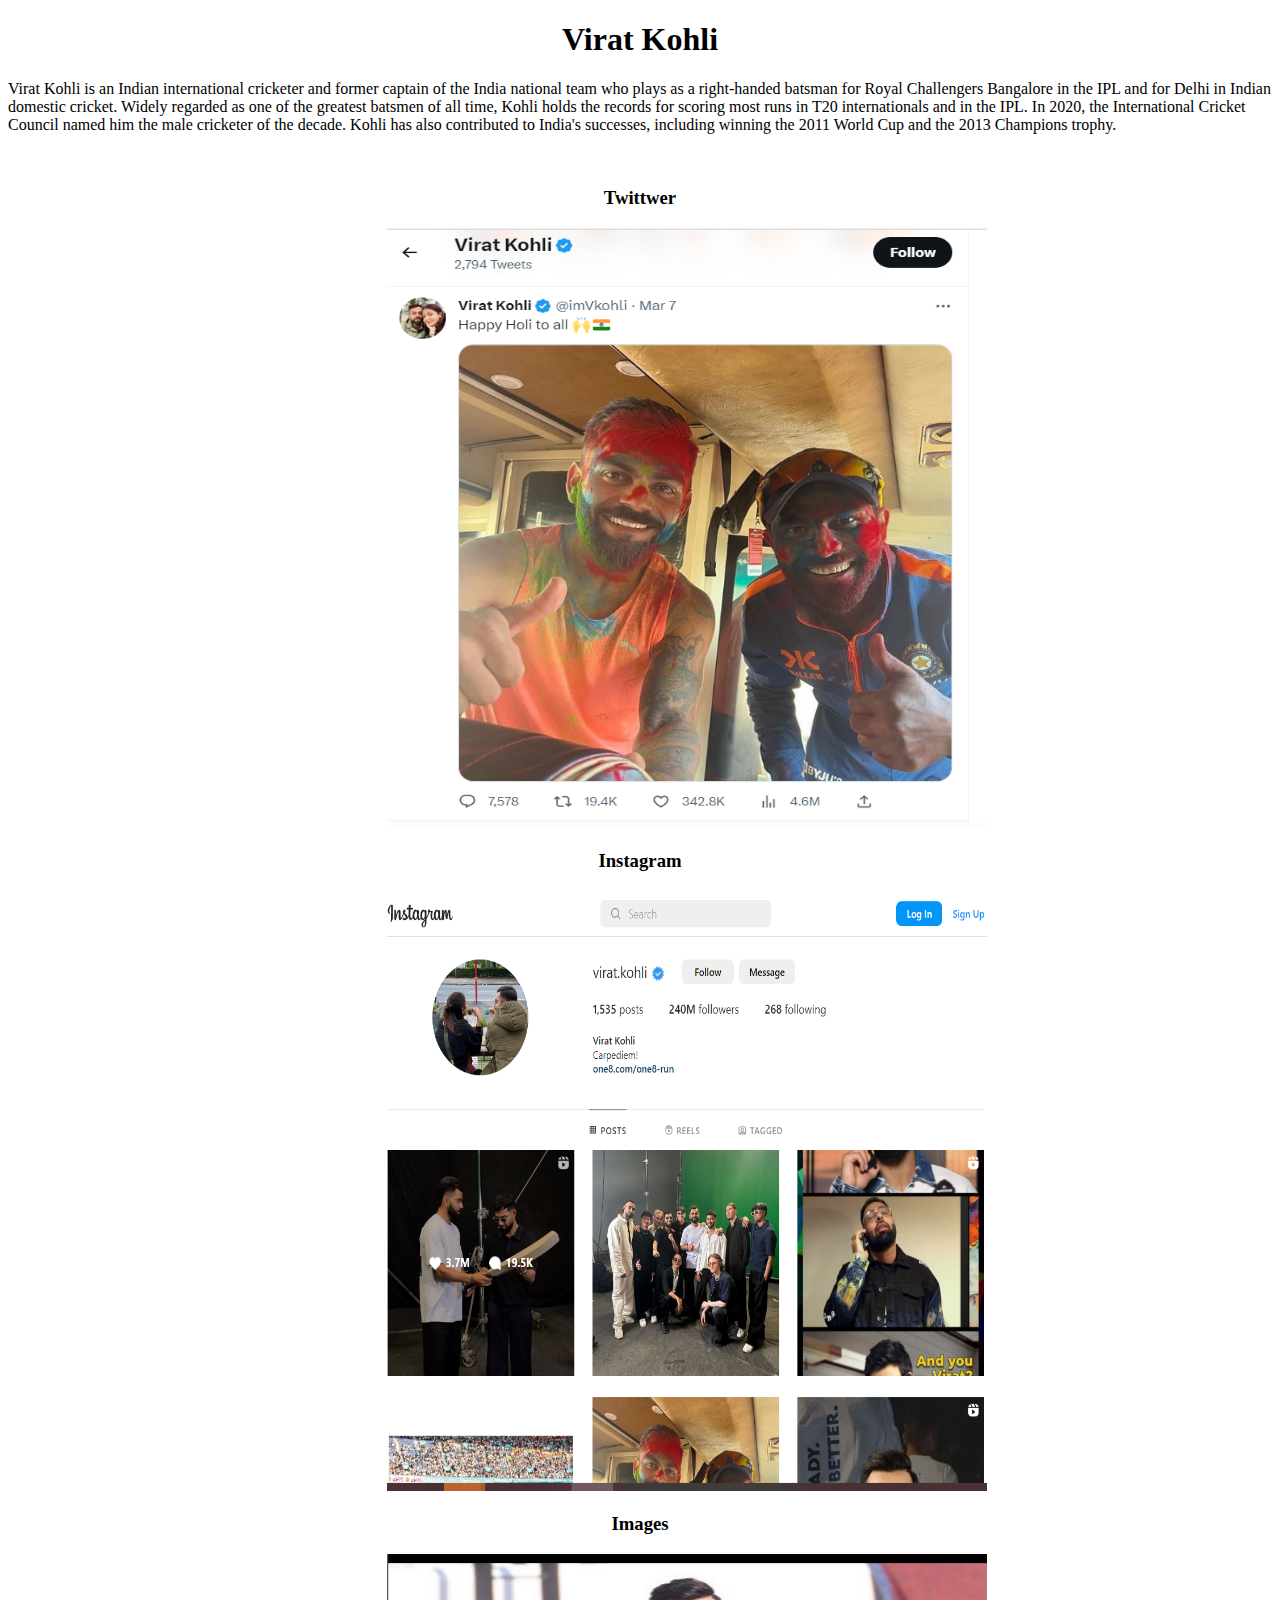
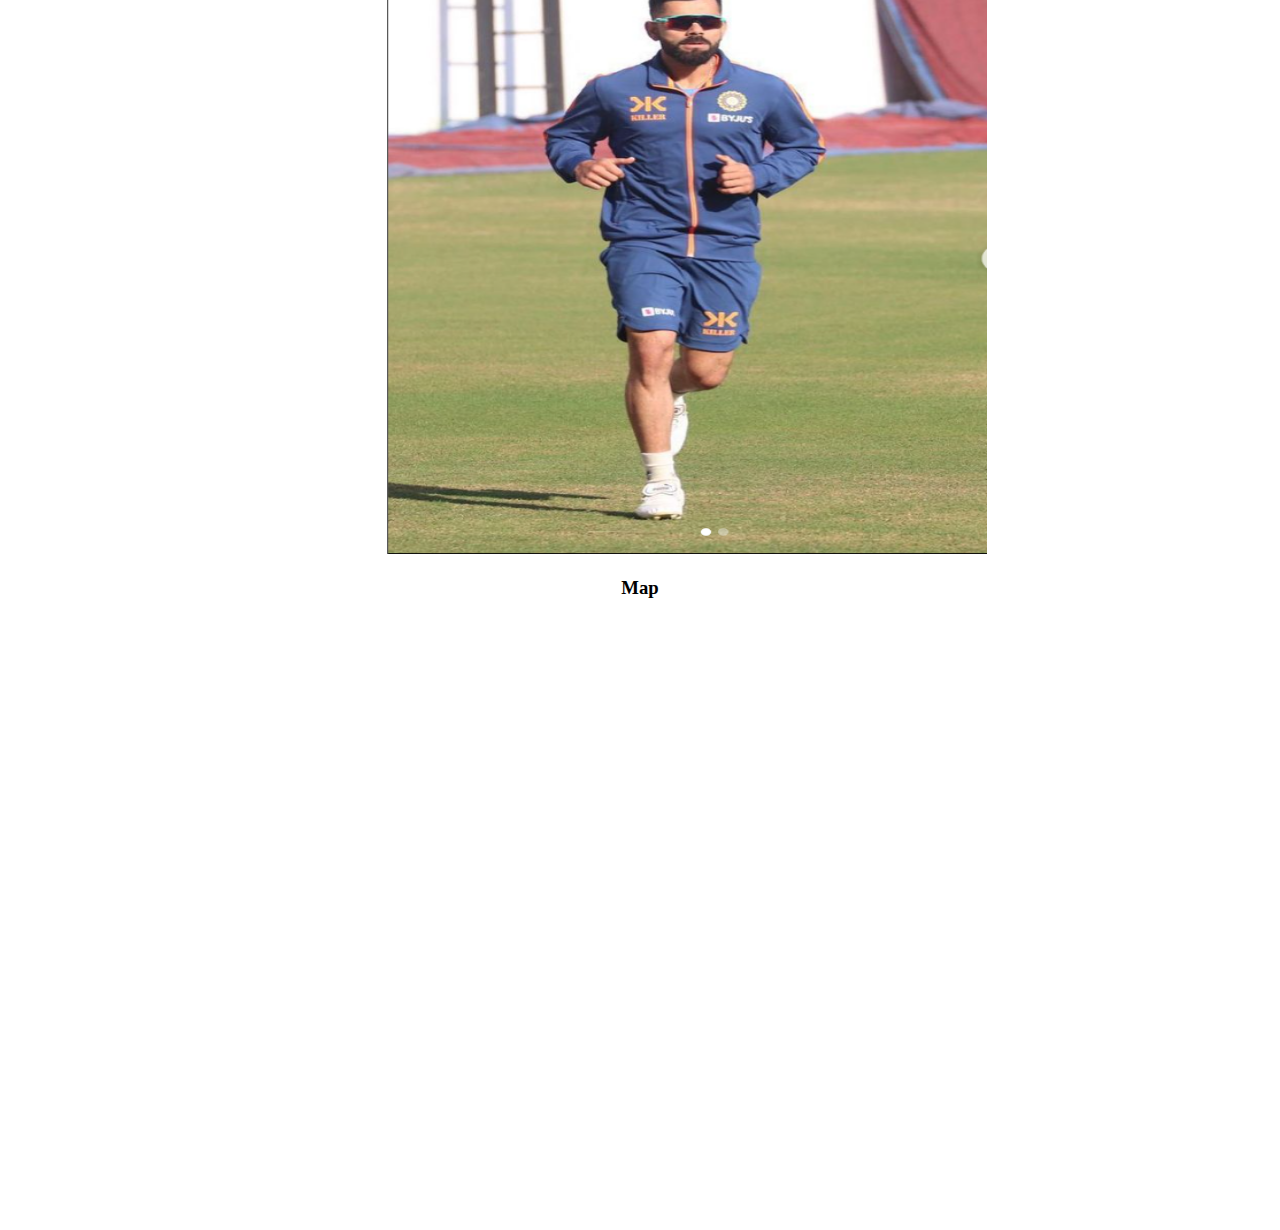
<file: index.htm>
<!DOCTYPE html>
<html lang="en">
<head>
    <meta charset="UTF-8">
    <meta http-equiv="X-UA-Compatible" content="IE=edge">
    <meta name="viewport" content="width=device-width, initial-scale=1.0">
    <title>Document</title>
    <link rel="stylesheet" href="style.css">
</head>
<body>
     <h1> Virat Kohli </h1>
     <p>Virat Kohli is an Indian international cricketer and former captain of the
         India national team who plays as a right-handed batsman for Royal Challengers Bangalore
          in the IPL and for Delhi in Indian domestic cricket. Widely regarded as one of the 
          greatest batsmen of all time, Kohli holds the records for scoring most runs in T20 internationals and in the IPL. In 2020, the International Cricket Council named him the male cricketer of the decade. Kohli has also contributed to India's successes, 
          including winning the 2011 World Cup and the 2013 Champions trophy.</p>

      <br>
      <h3 id="twit">Twittwer </h3>
      <div id="twitter">
      <img src="twitter.png" alt="Insta" height="600px" width="600px" >  
    </div>

    <h3 id="ins">Instagram </h3>
      <div id="Insta">
      <img src="insta.png" alt="Insta" height="600px" width="600px" >  
    </div>

    <h3 id="im">Images </h3>
    <div id="images">
    <img src="image.png" alt="Insta" height="600px" width="600px" >  
  </div>
   <h3>Map</h3>

  <div style="width: 100%"><iframe width="600" height="600" frameborder="0" scrolling="no" marginheight="0" marginwidth="0" src="https://maps.google.com/maps?width=600&amp;height=600&amp;hl=en&amp;q=Delhi%20Idia+(My%20Business%20Name)&amp;t=&amp;z=14&amp;ie=UTF8&amp;iwloc=B&amp;output=embed"><a href="https://www.maps.ie/distance-area-calculator.html">distance maps</a></iframe></div>
</body>
</html>
</file>
<file: style.css>
h1,h3{
    text-align: center;
}

img,iframe{
    margin-left: 30%;
}
</file>
